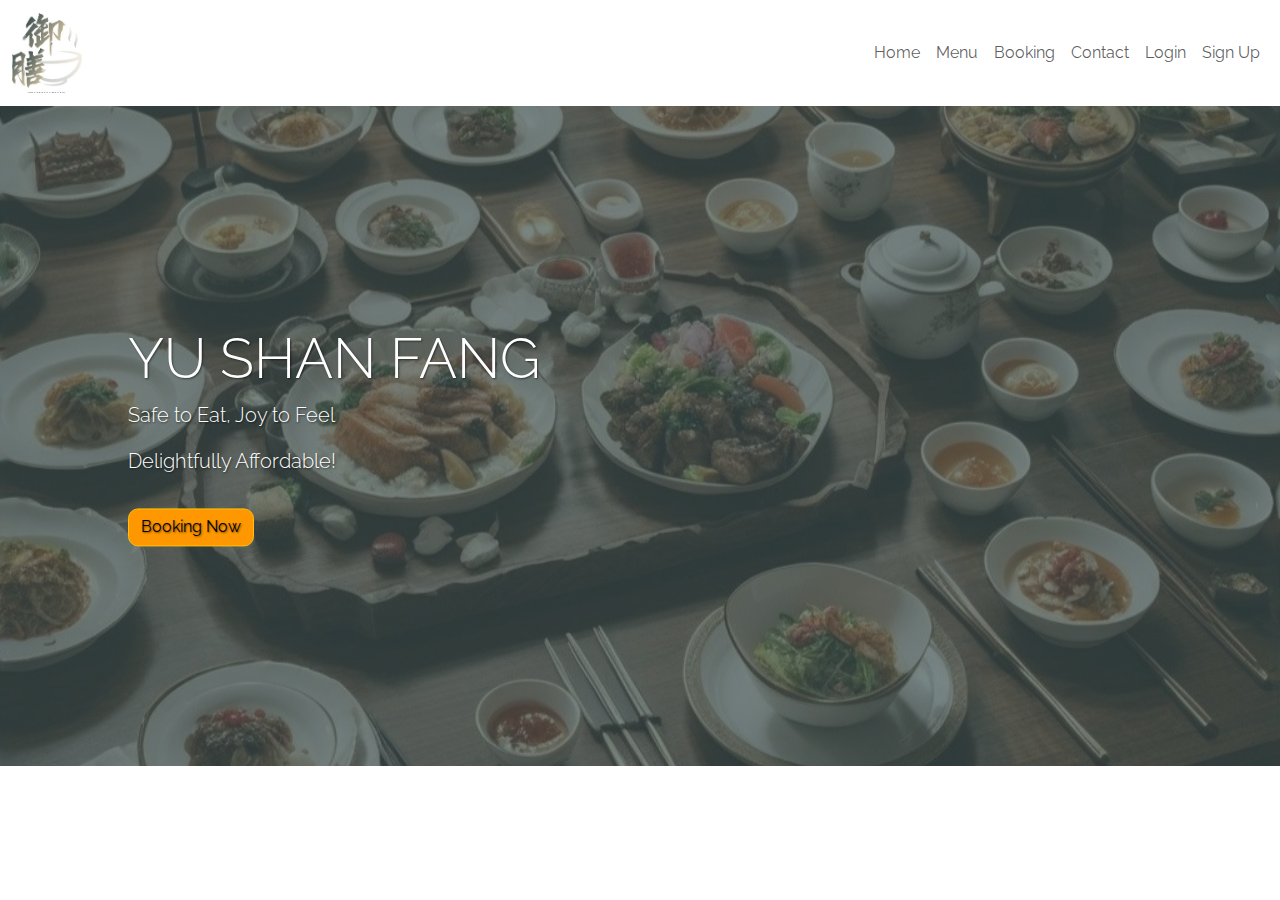
<file: index.html>
<!DOCTYPE html>
<html lang="en">

<head>
    <meta name="viewport" content="width=device-width, initial-scale=1">
    <title>YuShanFang</title>
    <link href="https://cdn.jsdelivr.net/npm/bootstrap@5.3.3/dist/css/bootstrap.min.css" rel="stylesheet">
    <script src="https://cdn.jsdelivr.net/npm/bootstrap@5.3.3/dist/js/bootstrap.bundle.min.js"></script>
    <link href="https://fonts.googleapis.com/css?family=Raleway&display=swap" rel="stylesheet">
    <link href="https://fonts.googleapis.com/css?family=Merriweather&display=swap" rel="stylesheet">
    <style>
        body {
            font-family: "Raleway", sans-serif;
        }

        .logo {
            background-image: url("image/logo.jpeg");
            width: 70px;
            height: 80px;
            background-repeat: no-repeat;
            background-size: cover;
        }
        .b{
            width: 100%;
            height: 660px;
            background-color: rgba(62,81,81,1);
            opacity: 70%;
            position: absolute;
            overflow: hidden;
            background-size: cover;
        }
        .hero {
            background: url("image/bg.jpeg") no-repeat center center;
            background-size: cover;
            height: 660px;
            position: relative;
            color: white;
            text-shadow: 1px 1px 2px rgba(0, 0, 0, 0.5);


        }

        .hero-content {
            position: absolute;
            top: 50%;
            left: 10%;
            transform: translateY(-50%);
        }

        .hero .btn {
            background-color: rgba(255, 152, 0, 1);
            color: black;
            border-radius: 10px;
        }

        header.navbar {
            background-color: transparent;
        }

    </style>
</head>

<body>
    <header class="navbar navbar-expand-lg navbar-light">
        <div class="container-fluid">
            <a href="#" class="navbar-brand">
                <div class="logo"></div>
            </a>
            <button class="navbar-toggler" type="button" data-bs-toggle="collapse" data-bs-target="#navbarNav">
                <span class="navbar-toggler-icon"></span>
            </button>
            <div class="collapse navbar-collapse" id="navbarNav">
                <ul class="navbar-nav ms-auto">
                    <li class="nav-item">
                        <a href="#" class="nav-link">Home</a>
                    </li>
                    <li class="nav-item">
                        <a href="#" class="nav-link">Menu</a>
                    </li>
                    <li class="nav-item">
                        <a href="#" class="nav-link">Booking</a>
                    </li>
                    <li class="nav-item">
                        <a href="#" class="nav-link">Contact</a>
                    </li>
                    <li class="nav-item">
                        <a href="login.html" class="btn btn-warning nav-link">Login</a>
                    </li>
                    <li class="nav-item">
                        <a href="signup.html" class="btn btn-outline-warning nav-link">Sign Up</a>
                    </li>
                </ul>
            </div>
        </div>
    </header>
    <section class="hero">
        <div class="b"></div>
        <div class="hero-content">
            <h1 class="display-4">YU SHAN FANG</h1>
            <p class="lead">Safe to Eat, Joy to Feel</p>
            <p class="lead">Delightfully Affordable!</p>
            <a href="Booking.html" class="btn btn-warning mt-3">Booking Now</a>
        </div>
    </section>
</body>

</html>
</file>
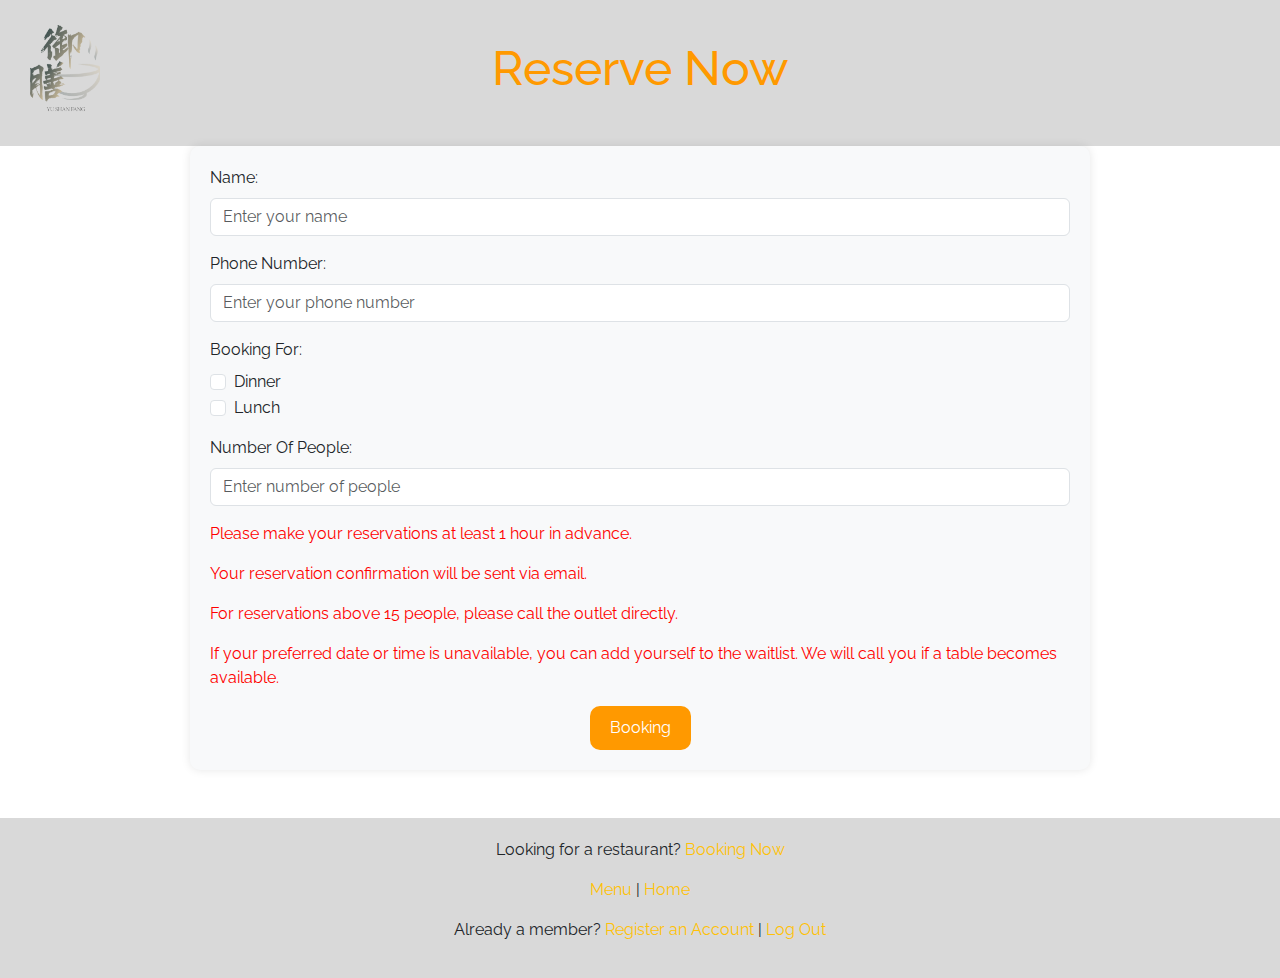
<file: Booking.html>
<!DOCTYPE html>
<html lang="en">

<head>
  <meta charset="UTF-8">
  <meta name="viewport" content="width=device-width, initial-scale=1.0">
  <title>YuShanFang</title>
  <link href="https://cdn.jsdelivr.net/npm/bootstrap@5.3.3/dist/css/bootstrap.min.css" rel="stylesheet">
  <script src="https://cdn.jsdelivr.net/npm/bootstrap@5.3.3/dist/js/bootstrap.bundle.min.js"></script>
  <link href="https://fonts.googleapis.com/css?family=Raleway&display=swap" rel="stylesheet" />
  <style>
    body {
      font-family: 'Raleway', sans-serif;
    }

    .logo {
      background-image: url("image/%E5%BE%A1%E8%86%B3%E6%88%BF%20logo.png");
      width: 70px;
      height: 88px;
      background-repeat: no-repeat;
      background-size: cover;
      position: absolute;
      top: 25px;
      left: 30px;
    }

    .header {
      background-color: #d9d9d9;
      text-align: center;
      padding: 40px 0;
    }

    .header h1 {
      font-size: 48px;
      color: #ff9900;
    }

    .form-section {
      padding: 20px;
      background-color: #f8f9fa;
      border-radius: 10px;
      box-shadow: 0 0 10px rgba(0, 0, 0, 0.1);
      max-width: 900px;
      margin: auto;
    }

    .btn-custom {
      background-color: #ff9900;
      color: #fff;
      border: none;
      padding: 10px 20px;
      border-radius: 10px;
    }

    .btn-custom:hover {
      background-color: #e68a00;
    }

    .footer {
      background-color: #d9d9d9;
      padding: 20px;
      text-align: center;
    }

    .note {
      color: red;
    }
  </style>
</head>

<body>
  <div class="logo"></div>

  <header class="header">
    <h1>Reserve Now</h1>
  </header>

  <div class="form-section">
    <form>
      <div class="mb-3">
        <label for="name" class="form-label">Name:</label>
        <input type="text" class="form-control" id="name" placeholder="Enter your name">
      </div>

      <div class="mb-3">
        <label for="phone" class="form-label">Phone Number:</label>
        <input type="text" class="form-control" id="phone" placeholder="Enter your phone number">
      </div>

      <div class="mb-3">
        <label for="booking-type" class="form-label">Booking For:</label>
        <div class="form-check">
          <input class="form-check-input" type="checkbox" id="dinner">
          <label class="form-check-label" for="dinner">Dinner</label>
        </div>
        <div class="form-check">
          <input class="form-check-input" type="checkbox" id="lunch">
          <label class="form-check-label" for="lunch">Lunch</label>
        </div>
      </div>

      <div class="mb-3">
        <label for="number-of-people" class="form-label">Number Of People:</label>
        <input type="number" class="form-control" id="number-of-people" placeholder="Enter number of people">
      </div>

      <div class="note mb-3">
        <p>Please make your reservations at least 1 hour in advance.</p>
        <p>Your reservation confirmation will be sent via email.</p>
        <p>For reservations above 15 people, please call the outlet directly.</p>
        <p>If your preferred date or time is unavailable, you can add yourself to the waitlist. We will call you if a table becomes available.</p>
      </div>

      <div class="text-center">
        <button type="submit" class="btn btn-custom"  onclick="alert('Booking Complete!')">Booking</button>
      </div>
    </form>
  </div>

  <footer class="footer mt-5">
    <p>Looking for a restaurant? <a href="Booking.html" class="text-decoration-none text-warning">Booking Now</a></p>
    <p><a href="main.html#section1" class="text-decoration-none text-warning">Menu</a> | <a href="main.html" class="text-decoration-none text-warning">Home</a></p>
    <p>Already a member? <a href="signup.html" class="text-decoration-none text-warning">Register an Account</a> | <a href="index.html" class="text-decoration-none text-warning">Log Out</a></p>
  </footer>
</body>

</html>
</file>
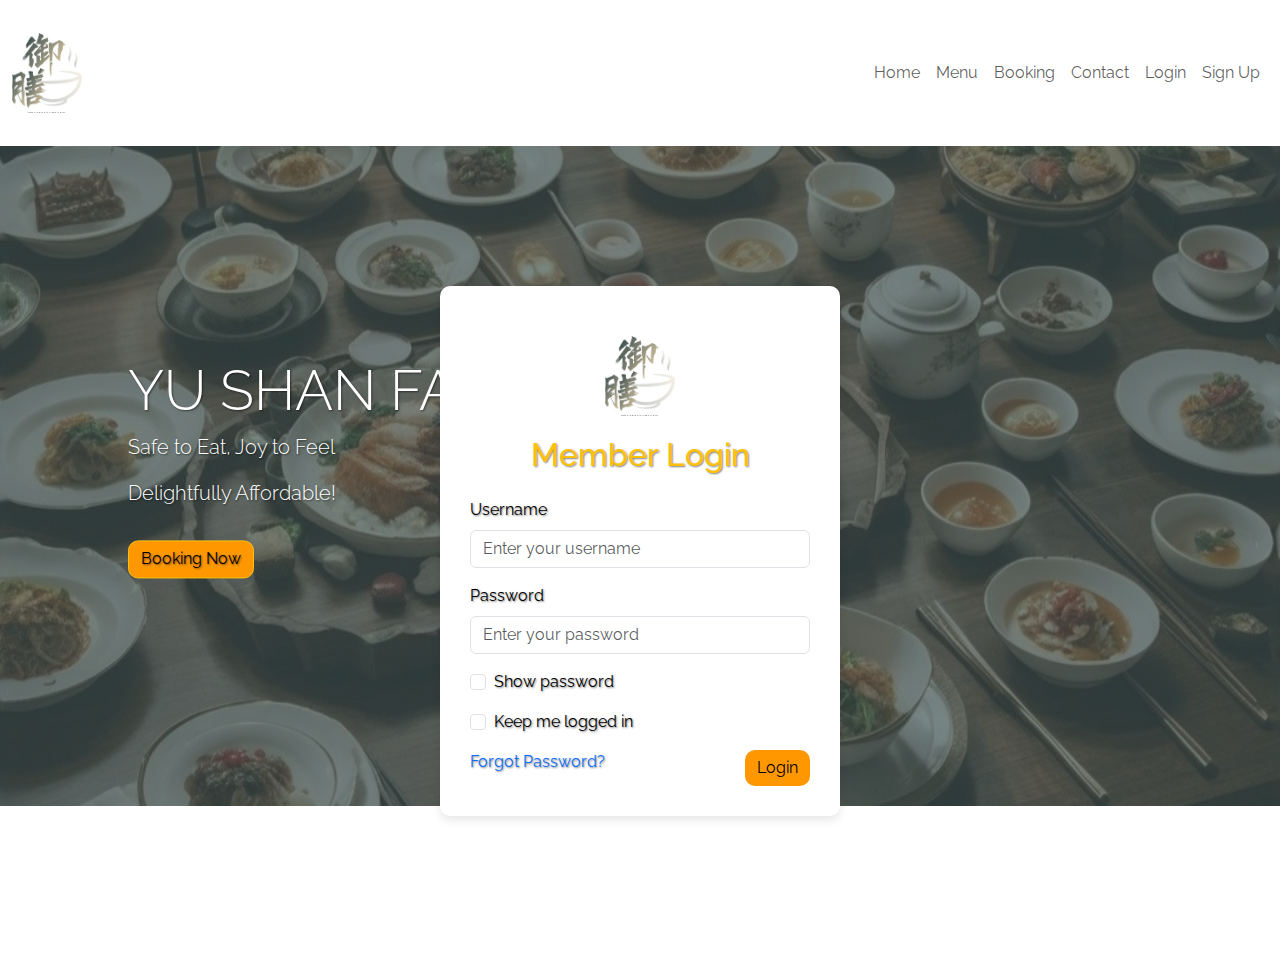
<file: login.html>
<!DOCTYPE html>
<html lang="en">

<head>
    <meta name="viewport" content="width=device-width, initial-scale=1">
    <title>YuShanFang - Login</title>
    <link href="https://cdn.jsdelivr.net/npm/bootstrap@5.3.3/dist/css/bootstrap.min.css" rel="stylesheet">
    <link rel="stylesheet" href="https://cdn.jsdelivr.net/npm/bootstrap@5.3.0-alpha1/dist/css/bootstrap.min.css">
    <script src="https://cdn.jsdelivr.net/npm/bootstrap@5.3.3/dist/js/bootstrap.bundle.min.js"></script>
    <link href="https://fonts.googleapis.com/css?family=Raleway&display=swap" rel="stylesheet">
    <style>
        body {
            font-family: "Raleway", sans-serif;
        }
        .logo {
            background-image: url("image/logo.jpeg");
            width: 70px;
            height: 80px;
            background-repeat: no-repeat;
            background-size: cover;
        }
        .b{
            width: 100%;
            height: 660px;
            background-color: rgba(62,81,81,1);
            opacity: 70%;
            position: absolute;
            overflow: hidden;
            background-size: cover;
        }
        .hero {
            background: url("image/bg.jpeg") no-repeat center center;
            background-size: cover;
            height: 660px;
            position: relative;
            color: white;
            text-shadow: 1px 1px 2px rgba(0, 0, 0, 0.5);
        }

        .hero-content {
            position: absolute;
            top: 50%;
            left: 10%;
            transform: translateY(-50%);
        }

        .hero .btn {
            background-color: rgba(255, 152, 0, 1);
            color: black;
            border-radius: 10px;
        }

        header.navbar {
            background-color: transparent;
        }
        
        .login-section {
            min-height: 90vh;
            display: flex;
            justify-content: center;
            align-items: center;
            background-size: cover;
        }

        .form-box {
            background-color: rgb(255, 255, 255);
            padding: 30px;
            border-radius: 10px;
            box-shadow: 0 4px 10px rgba(0, 0, 0, 0.1);
            max-width: 400px;
            width: 100%;
            position: absolute;
            color: black;
        }

        .btn-custom {
            background-color: #ff9900;
            color: #fff;
            border: none;
        }

        .btn-custom:hover {
            background-color: #e68a00;
        }

        .logo {
            background-image: url("image/logo.jpeg");
            width: 70px;
            height: 80px;
            background-repeat: no-repeat;
            background-size: cover;
            margin: 20px auto;
        }
    </style>
</head>

<body>
    <header class="navbar navbar-expand-lg navbar-light">
        <div class="container-fluid">
            <a href="#" class="navbar-brand">
                <div class="logo"></div>
            </a>
            <button class="navbar-toggler" type="button" data-bs-toggle="collapse" data-bs-target="#navbarNav">
                <span class="navbar-toggler-icon"></span>
            </button>
            <div class="collapse navbar-collapse" id="navbarNav">
                <ul class="navbar-nav ms-auto">
                    <li class="nav-item">
                        <a href="#" class="nav-link">Home</a>
                    </li>
                    <li class="nav-item">
                        <a href="#" class="nav-link">Menu</a>
                    </li>
                    <li class="nav-item">
                        <a href="#" class="nav-link">Booking</a>
                    </li>
                    <li class="nav-item">
                        <a href="" class="nav-link">Contact</a>
                    </li>
                    <li class="nav-item">
                        <a href="login.html" class="btn btn-warning nav-link">Login</a>
                    </li>
                    <li class="nav-item">
                        <a href="signup.html" class="btn btn-outline-warning nav-link">Sign Up</a>
                    </li>
                </ul>
            </div>
        </div>
    </header>
    <section class="hero">
        <div class="b"></div>
        <div class="hero-content">
            <h1 class="display-4">YU SHAN FANG</h1>
            <p class="lead">Safe to Eat, Joy to Feel</p>
            <p class="lead">Delightfully Affordable!</p>
            <p class="btn btn-warning mt-3">Booking Now</p>
        </div>
        <div class="login-section">
            <div class="form-box">
                <div class="text-center mb-4">
                    <div class="logo"></div>
                    <h2 class="text-warning">Member Login</h2>
                </div>
                <form id="login-form">
                    <div class="mb-3">
                        <label for="username" class="form-label">Username</label>
                        <input type="text" id="username" class="form-control" placeholder="Enter your username" required>
                    </div>
                    <div class="mb-3">
                        <label for="password" class="form-label">Password</label>
                        <input type="password" id="password" class="form-control" placeholder="Enter your password" required>
                    </div>
                    <div class="mb-3 form-check">
                        <input type="checkbox" class="form-check-input" id="show-password">
                        <label class="form-check-label" for="show-password">Show password</label>
                    </div>
                    <div class="mb-3 form-check">
                        <input type="checkbox" class="form-check-input" id="keep-login">
                        <label class="form-check-label" for="keep-login">Keep me logged in</label>
                    </div>
                    <div class="d-flex justify-content-between">
                        <a href="index.html" class="text-decoration-none">Forgot Password?</a>
                       <button type="submit"  class="btn btn-custom">Login</button>
                    </div>
                </form>
            </div>
        </div>
    </section>
    <script>
        document.getElementById('show-password').addEventListener('change', function () {
            const passwordField = document.getElementById('password');
            passwordField.type = this.checked ? 'text' : 'password';
        });

        document.getElementById('login-form').addEventListener('submit', function (event) {
            event.preventDefault();
            const username = document.getElementById('username').value.trim();
            const password = document.getElementById('password').value.trim();

            if (username && password) {
                window.location.href = "main.html";
            } else {
                alert("Please enter both username and password!");
            }
        });
    </script>
</body>

</html>
</file>
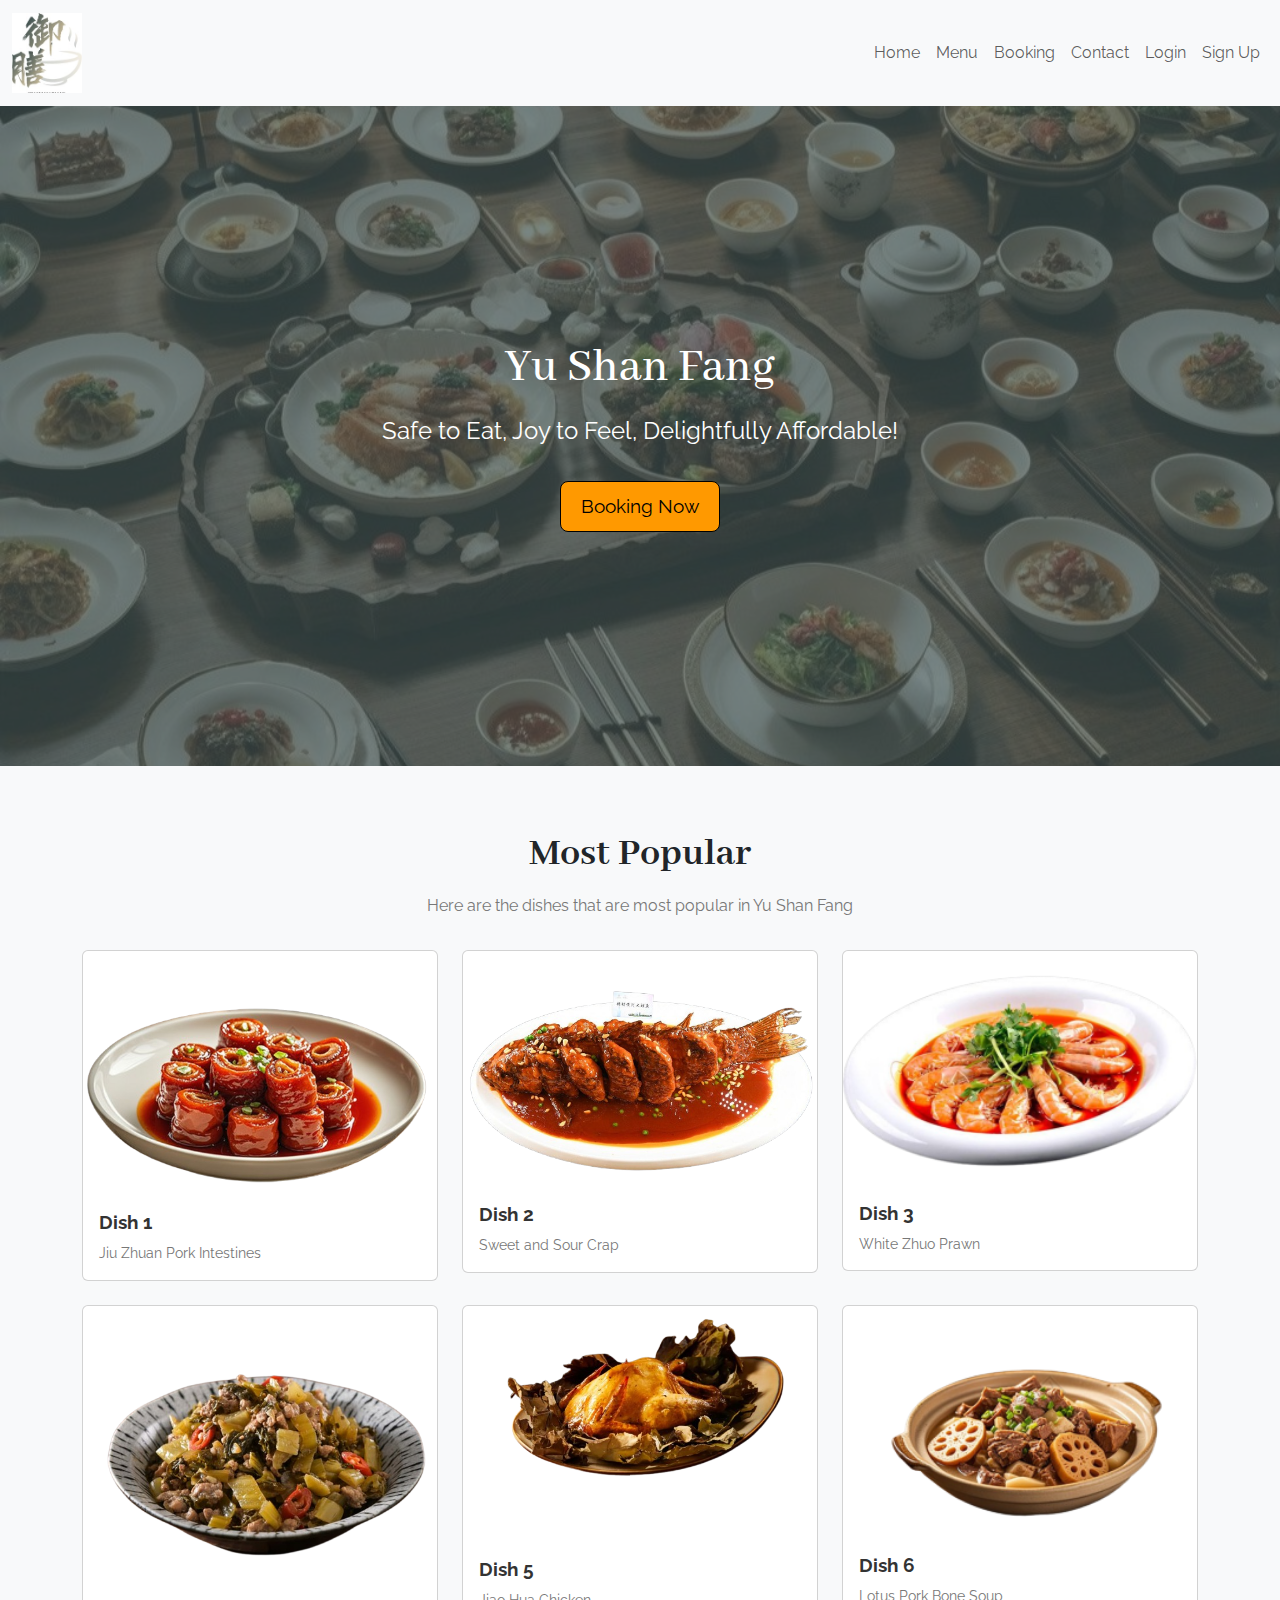
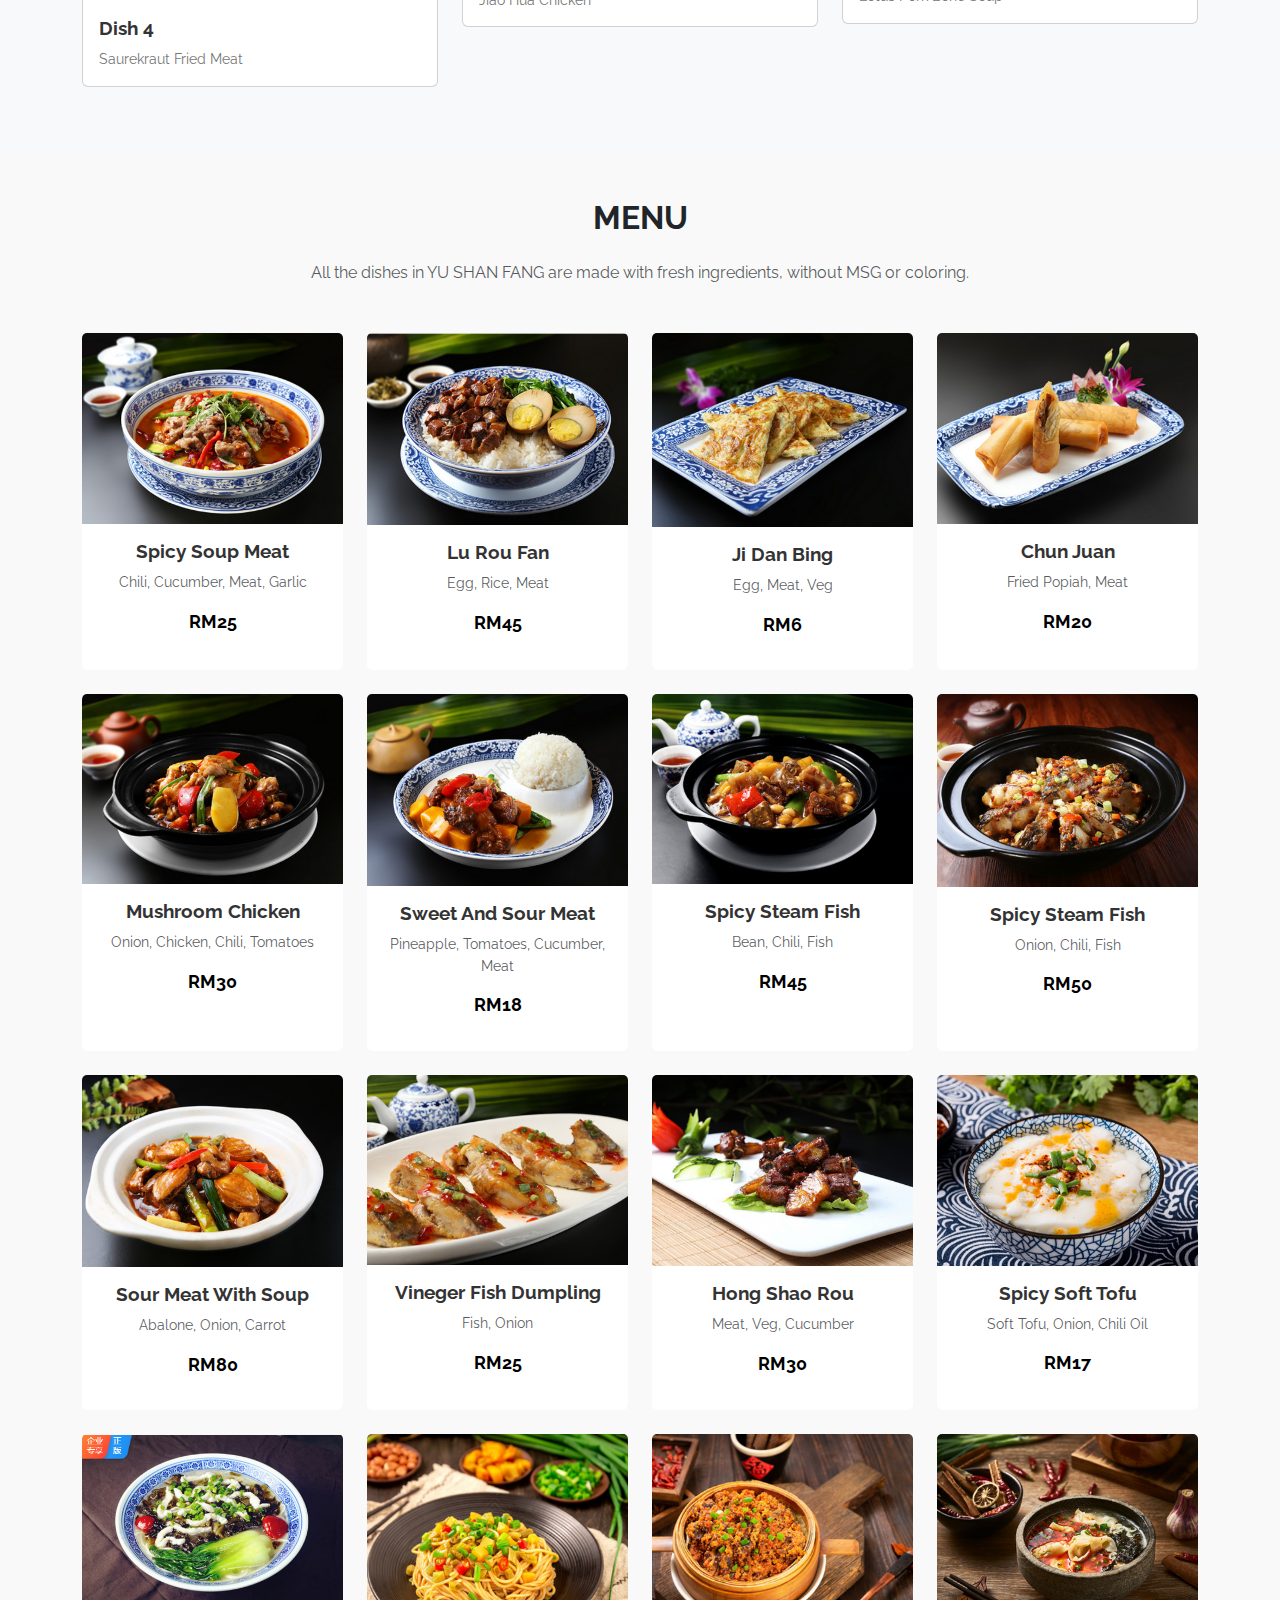
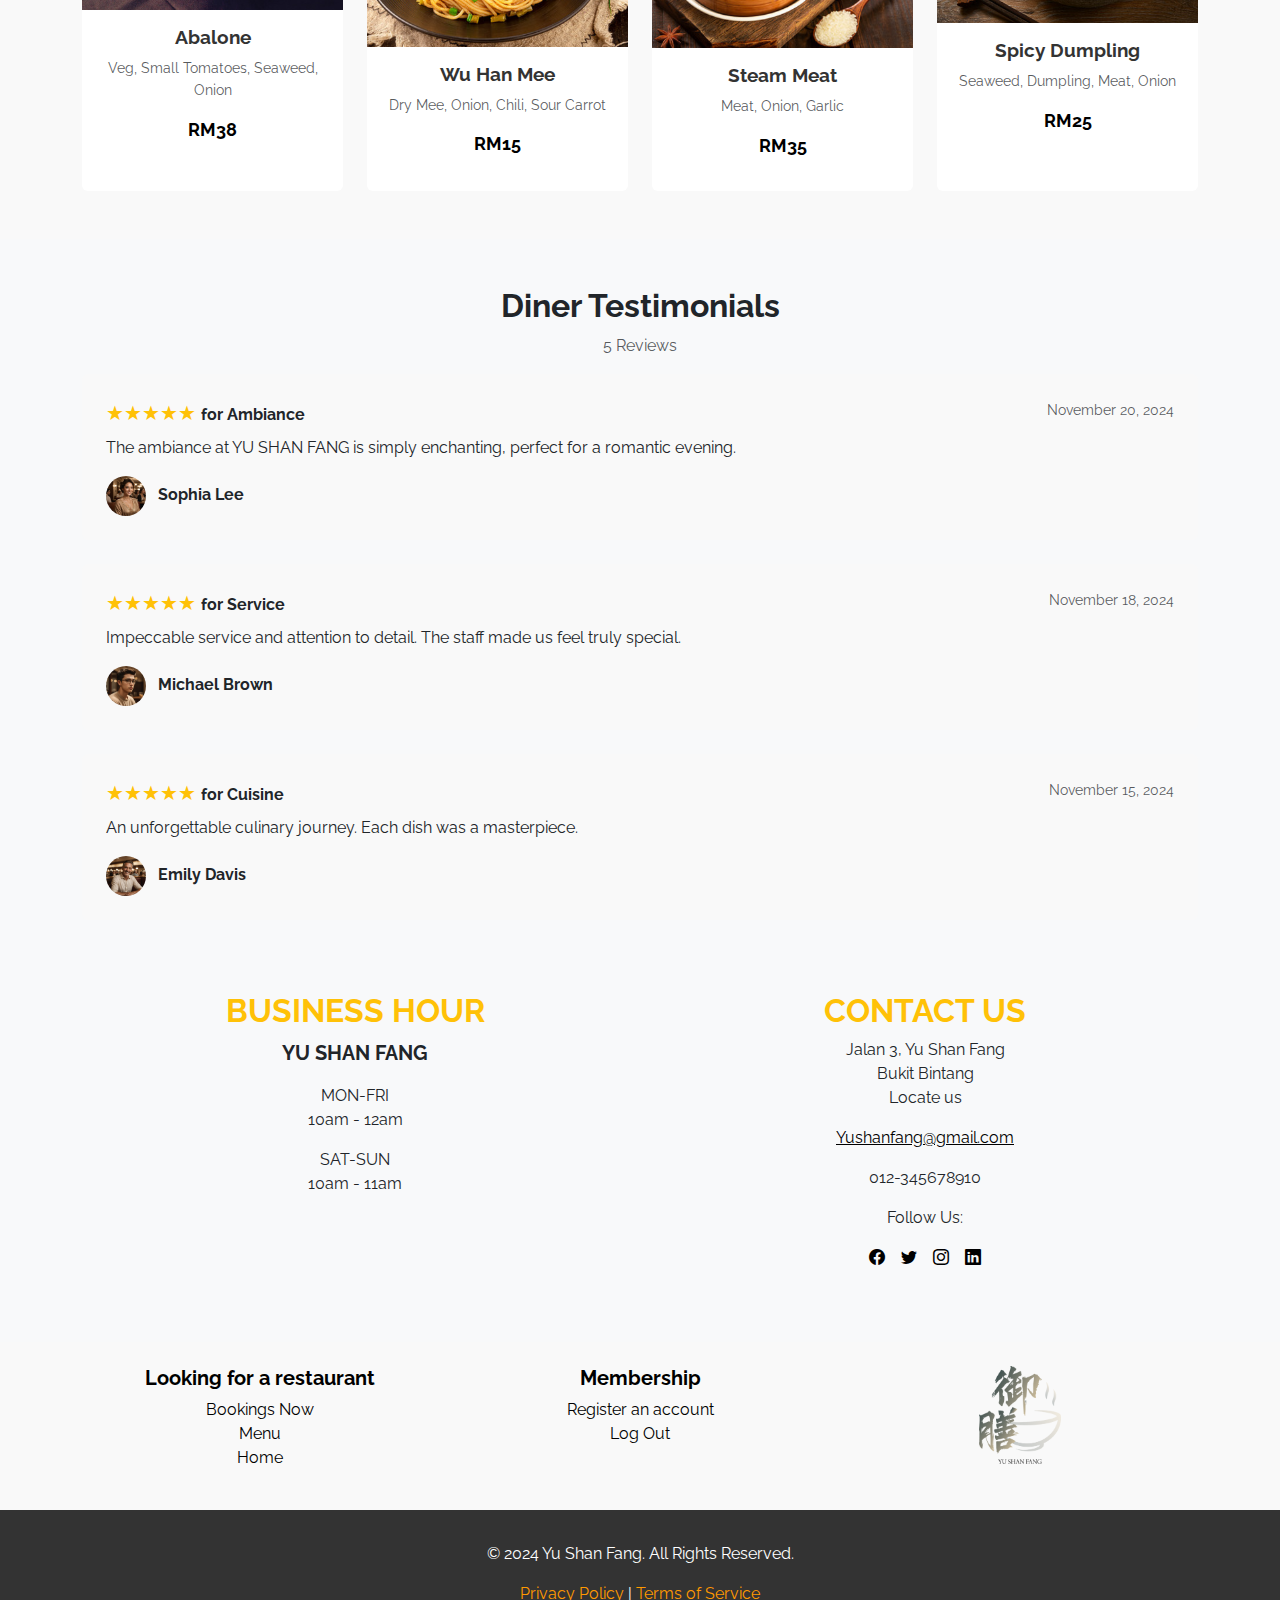
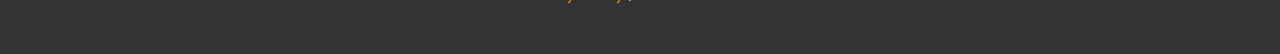
<file: main.html>
<!DOCTYPE html>
<html lang="en">

<head>
    <meta charset="UTF-8">
    <meta name="viewport" content="width=device-width, initial-scale=1.0">
    <title>Yu Shan Fang</title>

    <!-- Bootstrap CSS -->
    <link href="https://cdn.jsdelivr.net/npm/bootstrap@5.3.3/dist/css/bootstrap.min.css" rel="stylesheet">
    <link href="https://cdn.jsdelivr.net/npm/bootstrap-icons/font/bootstrap-icons.css" rel="stylesheet">

    <!-- Google Fonts -->
    <link href="https://fonts.googleapis.com/css?family=Raleway&display=swap" rel="stylesheet">
    <link href="https://fonts.googleapis.com/css?family=Merriweather&display=swap" rel="stylesheet">
    <link href="https://fonts.googleapis.com/css?family=Abhaya+Libre:400,500,700&display=swap" rel="stylesheet">
    <link href="style.css" rel="stylesheet">
    <style>
        body {
            font-family: "Raleway", sans-serif;
            margin: 0;
            padding: 0;
        }
        .logo {
            background-image: url("image/logo.jpeg");
            width: 70px;
            height: 80px;
            background-repeat: no-repeat;
            background-size: cover;
        }
            .b{
            width: 100%;
            height: 660px;
            background-color: rgba(62,81,81,1);
            opacity: 70%;
            position: absolute;
            overflow: hidden;
            background-size: cover;
        }
        .b1{
            position: absolute;
            overflow: hidden;
        }

        .hero {
            background: url('image/bg.jpeg') no-repeat center center;
            background-size: cover;
            height: 660px;
            display: flex;
            justify-content: center;
            align-items: center;
            text-align: center;
            color: white;
            position: relative;
        }

        .hero h1 {
            font-size: 3rem;
            font-family: "Abhaya Libre", serif;
            margin-bottom: 1rem;
            color: #ffffff;
        
        }

        .hero p {
            font-size: 1.5rem;
            margin-bottom: 2rem;
        }

        .hero .btn {
            background-color: #FF9900;
            color: black;
            font-size: 1.2rem;
            padding: 10px 20px;
            border-radius: 8px;
            border-color: #000;
        }

        .testimonials {
            background-color: #f9f9f9;
            padding: 4rem 0;
        }

        .testimonial-card {
            background: white;
            border-radius: 8px;
            padding: 20px;
            box-shadow: 0px 4px 6px rgba(0, 0, 0, 0.1);
        }

        .testimonial-card p {
            font-size: 1rem;
            color: #555;
        }

        .menu-section {
            padding: 4rem 0;
        }

        .menu-title {
            font-size: 2.5rem;
            font-family: "Abhaya Libre", serif;
            text-align: center;
            margin-bottom: 1rem;
        }

        .menu-description {
            font-size: 1rem;
            color: #777;
            text-align: center;
            margin-bottom: 2rem;
        }

        footer {
            background-color: #333;
            color: white;
            padding: 2rem 0;
            text-align: center;
        }

        footer a {
            color: #FF9900;
            text-decoration: none;
        }

        footer a:hover {
            text-decoration: underline;
        }
    </style>
</head>

<body>
    <header class="navbar navbar-expand-lg navbar-light">
        <div class="container-fluid">
            <a href="#" class="navbar-brand">
                <div class="logo"></div>
            </a>
            <button class="navbar-toggler" type="button" data-bs-toggle="collapse" data-bs-target="#navbarNav">
                <span class="navbar-toggler-icon"></span>
            </button>
            <div class="collapse navbar-collapse" id="navbarNav">
                <ul class="navbar-nav ms-auto">
                    <li class="nav-item">
                        <a href="main.html" class="nav-link">Home</a>
                    </li>
                    <li class="nav-item">
                        <a href="main.html#section1" class="nav-link">Menu</a>
                    </li>
                    <li class="nav-item">
                        <a href="Booking.html" class="nav-link">Booking</a>
                    </li>
                    <li class="nav-item">
                        <a href="main.html#section2" class="nav-link">Contact</a>
                    </li>
                    <li class="nav-item">
                        <a href="login.html" class="btn btn-warning nav-link">Login</a>
                    </li>
                    <li class="nav-item">
                        <a href="signup.html" class="btn btn-outline-warning nav-link">Sign Up</a>
                    </li>
                </ul>
            </div>
        </div>
    </header>
    <!-- Hero Section -->
    <div class="hero">
        <div class="b"></div>
        <div class="b1">
            <h1>Yu Shan Fang</h1>
            <p>Safe to Eat, Joy to Feel, Delightfully Affordable!</p>
            <a href="Booking.html" class="btn">Booking Now</a>
        </div>
    </div>

    <!-- Most Popular Section -->
    <section id="menu" class="menu-section">
        <div class="container">
            <h2 class="menu-title">Most Popular</h2>
            <p class="menu-description">Here are the dishes that are most popular in Yu Shan Fang</p>
            <div class="row row-cols-1 row-cols-md-3 g-4">
                <div class="col">
                    <div class="card">
                        <img src="image/P_1.png" class="card-img-top" alt="Dish 1">
                        <div class="card-body">
                            <h5 class="card-title">Dish 1</h5>
                            <p class="card-text">Jiu Zhuan Pork Intestines</p>
                        </div>
                    </div>
                </div>
                <div class="col">
                    <div class="card">
                        <img src="image/P_2.png" class="card-img-top" alt="Dish 2">
                        <div class="card-body">
                            <h5 class="card-title">Dish 2</h5>
                            <p class="card-text">Sweet and Sour Crap</p>
                        </div>
                    </div>
                </div>
                <div class="col">
                    <div class="card">
                        <img src="image/P_3.png" class="card-img-top" alt="Dish 3">
                        <div class="card-body">
                            <h5 class="card-title">Dish 3</h5>
                            <p class="card-text">White Zhuo Prawn</p>
                        </div>
                    </div>
                </div>
                <div class="col">
                    <div class="card">
                        <img src="image/P_4.png" class="card-img-top" alt="Dish 4">
                        <div class="card-body">
                            <h5 class="card-title">Dish 4</h5>
                            <p class="card-text">Saurekraut Fried Meat</p>
                        </div>
                    </div>
                </div>
                <div class="col">
                    <div class="card">
                        <img src="image/P_5.png" class="card-img-top" alt="Dish 5">
                        <div class="card-body">
                            <h5 class="card-title">Dish 5</h5>
                            <p class="card-text">Jiao Hua Chicken</p>
                        </div>
                    </div>
                </div>
                <div class="col">
                    <div class="card">
                        <img src="image/P_6.png" class="card-img-top" alt="Dish 6">
                        <div class="card-body">
                            <h5 class="card-title">Dish 6</h5>
                            <p class="card-text">Lotus Pork Bone Soup</p>
                        </div>
                    </div>
                </div>
            </div>
        </div>
    </section>

    <section id="menu" class="py-5 bg-light">
        <div class="container">
            <!-- Section Title -->
            <h2 class="text-center fw-bold mb-4" id="section1">MENU</h2>
            <p class="text-center text-muted mb-5">
                All the dishes in YU SHAN FANG are made with fresh ingredients, without MSG or coloring.
            </p>
            
            <!-- Dishes Grid -->
            <div class="row row-cols-1 row-cols-sm-2 row-cols-md-4 g-4">
                <!-- Dish 1 -->
                <div class="col">
                    <div class="card h-100 border-0">
                        <img src="image/v13_37.png" class="card-img-top" alt="Spicy Soup Meat">
                        <div class="card-body text-center">
                            <h5 class="card-title">Spicy Soup Meat</h5>
                            <p class="card-text text-muted">Chili, Cucumber, Meat, Garlic</p>
                            <p class="fw-bold">RM25</p>
                        </div>
                    </div>
                </div>

                <!-- Dish 2 -->
                <div class="col">
                    <div class="card h-100 border-0">
                        <img src="image/v13_38.png" class="card-img-top" alt="Lu Rou Fan">
                        <div class="card-body text-center">
                            <h5 class="card-title">Lu Rou Fan</h5>
                            <p class="card-text text-muted">Egg, Rice, Meat</p>
                            <p class="fw-bold">RM45</p>
                        </div>
                    </div>
                </div>

                <!-- Dish 3 -->
                <div class="col">
                    <div class="card h-100 border-0">
                        <img src="image/v13_39.png" class="card-img-top" alt="Ji Dan Bing">
                        <div class="card-body text-center">
                            <h5 class="card-title">Ji Dan Bing</h5>
                            <p class="card-text text-muted">Egg, Meat, Veg</p>
                            <p class="fw-bold">RM6</p>
                        </div>
                    </div>
                </div>

                <!-- Dish 4 -->
                <div class="col">
                    <div class="card h-100 border-0">
                        <img src="image/v13_41.png" class="card-img-top" alt="Chun Juan">
                        <div class="card-body text-center">
                            <h5 class="card-title">Chun Juan</h5>
                            <p class="card-text text-muted">Fried Popiah, Meat</p>
                            <p class="fw-bold">RM20</p>
                        </div>
                    </div>
                </div>

                <!-- Add more dishes --> <div class="col">
                    <div class="card h-100 border-0">
                        <img src="image/v13_42.png" class="card-img-top" alt="Mushroom Chicken">
                        <div class="card-body text-center">
                            <h5 class="card-title fw-bold">Mushroom Chicken</h5>
                            <p class="card-text text-muted">Onion, Chicken, Chili, Tomatoes</p>
                            <p class="fw-bold">RM30</p>
                        </div>
                    </div>
                </div>

                <!-- 第二列 -->
                <div class="col">
                    <div class="card h-100 border-0">
                        <img src="image/v13_43.png" class="card-img-top" alt="Sweet And Sour Meat">
                        <div class="card-body text-center">
                            <h5 class="card-title fw-bold">Sweet And Sour Meat</h5>
                            <p class="card-text text-muted">Pineapple, Tomatoes, Cucumber, Meat</p>
                            <p class="fw-bold">RM18</p>
                        </div>
                    </div>
                </div>

                <!-- 第三列 -->
                <div class="col">
                    <div class="card h-100 border-0">
                        <img src="image/v13_44.png" class="card-img-top" alt="Spicy Steam Fish">
                        <div class="card-body text-center">
                            <h5 class="card-title fw-bold">Spicy Steam Fish</h5>
                            <p class="card-text text-muted">Bean, Chili, Fish</p>
                            <p class="fw-bold">RM45</p>
                        </div>
                    </div>
                </div>

                <!-- 第四列 -->
                <div class="col">
                    <div class="card h-100 border-0">
                        <img src="image/v13_45.png" class="card-img-top" alt="Spicy Steam Fish">
                        <div class="card-body text-center">
                            <h5 class="card-title fw-bold">Spicy Steam Fish</h5>
                            <p class="card-text text-muted">Onion, Chili, Fish</p>
                            <p class="fw-bold">RM50</p>
                        </div>
                    </div>
                </div>
                <!-- Repeat the structure above for all menu items -->
                <div class="col">
                    <div class="card h-100 border-0">
                        <img src="image/v13_46.png" class="card-img-top" alt="Sour Meat With Soup">
                        <div class="card-body text-center">
                            <h5 class="card-title fw-bold">Sour Meat With Soup</h5>
                            <p class="card-text text-muted">Abalone, Onion, Carrot</p>
                            <p class="fw-bold">RM80</p>
                        </div>
                    </div>
                </div>

                <!-- 第二列 -->
                <div class="col">
                    <div class="card h-100 border-0">
                        <img src="image/v13_48.png" class="card-img-top" alt="Vineger Fish Dumpling">
                        <div class="card-body text-center">
                            <h5 class="card-title fw-bold">Vineger Fish Dumpling</h5>
                            <p class="card-text text-muted">Fish, Onion</p>
                            <p class="fw-bold">RM25</p>
                        </div>
                    </div>
                </div>

                <!-- 第三列 -->
                <div class="col">
                    <div class="card h-100 border-0">
                        <img src="image/v13_50.png" class="card-img-top" alt="Hong Shao Rou">
                        <div class="card-body text-center">
                            <h5 class="card-title fw-bold">Hong Shao Rou</h5>
                            <p class="card-text text-muted">Meat, Veg, Cucumber</p>
                            <p class="fw-bold">RM30</p>
                        </div>
                    </div>
                </div>

                <!-- 第四列 -->
                <div class="col">
                    <div class="card h-100 border-0">
                        <img src="image/v13_52.png" class="card-img-top" alt="Spicy Soft Tofu">
                        <div class="card-body text-center">
                            <h5 class="card-title fw-bold">Spicy Soft Tofu</h5>
                            <p class="card-text text-muted">Soft Tofu, Onion, Chili Oil</p>
                            <p class="fw-bold">RM17</p>
                        </div>
                    </div>
                </div>

                <!-- 继续添加其他菜品 -->
                <div class="col">
                    <div class="card h-100 border-0">
                        <img src="image/v13_47.png" class="card-img-top" alt="Abalone">
                        <div class="card-body text-center">
                            <h5 class="card-title fw-bold">Abalone</h5>
                            <p class="card-text text-muted">Veg, Small Tomatoes, Seaweed, Onion</p>
                            <p class="fw-bold">RM38</p>
                        </div>
                    </div>
                </div>

                <div class="col">
                    <div class="card h-100 border-0">
                        <img src="image/v13_49.png" class="card-img-top" alt="Wu Han Mee">
                        <div class="card-body text-center">
                            <h5 class="card-title fw-bold">Wu Han Mee</h5>
                            <p class="card-text text-muted">Dry Mee, Onion, Chili, Sour Carrot</p>
                            <p class="fw-bold">RM15</p>
                        </div>
                    </div>
                </div>

                <div class="col">
                    <div class="card h-100 border-0">
                        <img src="image/v13_51.png" class="card-img-top" alt="Steam Meat">
                        <div class="card-body text-center">
                            <h5 class="card-title fw-bold">Steam Meat</h5>
                            <p class="card-text text-muted">Meat, Onion, Garlic</p>
                            <p class="fw-bold">RM35</p>
                        </div>
                    </div>
                </div>

                <div class="col">
                    <div class="card h-100 border-0">
                        <img src="image/v13_53.png" class="card-img-top" alt="Spicy Dumpling">
                        <div class="card-body text-center">
                            <h5 class="card-title fw-bold">Spicy Dumpling</h5>
                            <p class="card-text text-muted">Seaweed, Dumpling, Meat, Onion</p>
                            <p class="fw-bold">RM25</p>
                        </div>
                    </div>
                </div>
                 
            </div>
        </div>
    </section>

    <div class="container my-5">
        <h2 class="text-center">Diner Testimonials</h2>
        <p class="text-center text-muted">5 Reviews</p>
        <div class="row">
            <!-- Review 1 -->
            <div class="col-12 mb-4">
                <div class="p-4 bg-light rounded">
                    <div class="d-flex justify-content-between align-items-start">
                        <div>
                            <p class="mb-2">
                                <span class="text-warning">
                                    ★★★★★
                                </span>
                                <span class="fw-bold">for Ambiance</span>
                            </p>
                            <p>The ambiance at YU SHAN FANG is simply enchanting, perfect for a romantic evening.</p>
                            <p class="mb-0">
                                <img src="image/v144_169.png" alt="Sophia Lee" class="rounded-circle me-2">
                                <span class="fw-bold">Sophia Lee</span>
                            </p>
                        </div>
                        <div class="text-end text-muted">
                            <small>November 20, 2024</small>
                        </div>
                    </div>
                </div>
            </div>
            <!-- Review 2 -->
            <div class="col-12 mb-4">
                <div class="p-4 bg-light rounded">
                    <div class="d-flex justify-content-between align-items-start">
                        <div>
                            <p class="mb-2">
                                <span class="text-warning">
                                    ★★★★★
                                </span>
                                <span class="fw-bold">for Service</span>
                            </p>
                            <p>Impeccable service and attention to detail. The staff made us feel truly special.</p>
                            <p class="mb-0">
                                <img src="image/v144_186.png" alt="Michael Brown" class="rounded-circle me-2">
                                <span class="fw-bold">Michael Brown</span>
                            </p>
                        </div>
                        <div class="text-end text-muted">
                            <small>November 18, 2024</small>
                        </div>
                    </div>
                </div>
            </div>
            <!-- Review 3 -->
            <div class="col-12 mb-4">
                <div class="p-4 bg-light rounded">
                    <div class="d-flex justify-content-between align-items-start">
                        <div>
                            <p class="mb-2">
                                <span class="text-warning">
                                    ★★★★★
                                </span>
                                <span class="fw-bold">for Cuisine</span>
                            </p>
                            <p>An unforgettable culinary journey. Each dish was a masterpiece.</p>
                            <p class="mb-0">
                                <img src="image/v144_203.png" alt="Emily Davis" class="rounded-circle me-2">
                                <span class="fw-bold">Emily Davis</span>
                            </p>
                        </div>
                        <div class="text-end text-muted">
                            <small>November 15, 2024</small>
                        </div>
                    </div>
                </div>
            </div>
        </div>
    </div>
    </section>
    <div class="container my-5">
        <div class="row text-center">
            <div class="col-md-6 mb-4" id="section2">
                <h2 class="text-warning">BUSINESS HOUR</h2>
                <p class="fs-5 fw-bold">YU SHAN FANG</p>
                <p>MON-FRI<br>10am - 12am</p>
                <p>SAT-SUN<br>10am - 11am</p>
            </div>
            <div class="col-md-6 mb-4">
                <h2 class="text-warning">CONTACT US</h2>
                <p>Jalan 3, Yu Shan Fang<br>Bukit Bintang<br><a >Locate us</a></p>
                <p><a href="mailto:Yushanfang@gmail.com" style=" color: #000;">Yushanfang@gmail.com</a></p>
                <p>012-345678910</p>
                <p>Follow Us:</p>
                <div class="d-flex justify-content-center">
                    <a href="https://www.facebook.com/" class="me-3" style=" color: #000;"><i class="bi bi-facebook"></i></a>
                    <a href="https://x.com/" class="me-3" style=" color: #000;"><i class="bi bi-twitter"></i></a>
                    <a href="https://www.instagram.com/" class="me-3" style=" color: #000;"><i class="bi bi-instagram"></i></a>
                    <a href="https://www.linkedin.com/" style=" color: #000;"><i class="bi bi-linkedin"></i></a>
                </div>
            </div>
        </div>
    </div>

    <footer class="bg-light py-4">
        <div class="container text-center">
            <div class="row">
                <div class="col-md-4">
                    <h5>Looking for a restaurant</h5>
                    <ul class="list-unstyled">
                        <li><a href="Booking.html">Bookings Now</a></li>
                        <li><a href="main.html#section1">Menu</a></li>
                        <li><a href="index.html">Home</a></li>
                    </ul>
                </div>
                <div class="col-md-4">
                    <h5>Membership</h5>
                    <ul class="list-unstyled">
                        <li><a href="signup.html">Register an account</a></li>
                        <li><a href="index.html">Log Out</a></li>
                    </ul>
                </div>
                <div class="col-md-4">
                    <img src="image/v13_75.png" alt="YU SHAN FANG Logo" class="img-fluid" style="max-height: 100px;">
                </div>
            </div>
        </div>
    </footer>
    <!-- Footer -->
    <footer>
        <p>&copy; 2024 Yu Shan Fang. All Rights Reserved.</p>
        <p><a href="#">Privacy Policy</a> | <a href="#">Terms of Service</a></p>
    </footer>

    <!-- Bootstrap JS -->
    <script src="https://cdn.jsdelivr.net/npm/bootstrap@5.3.3/dist/js/bootstrap.bundle.min.js"></script>
</body>

</html>
</file>
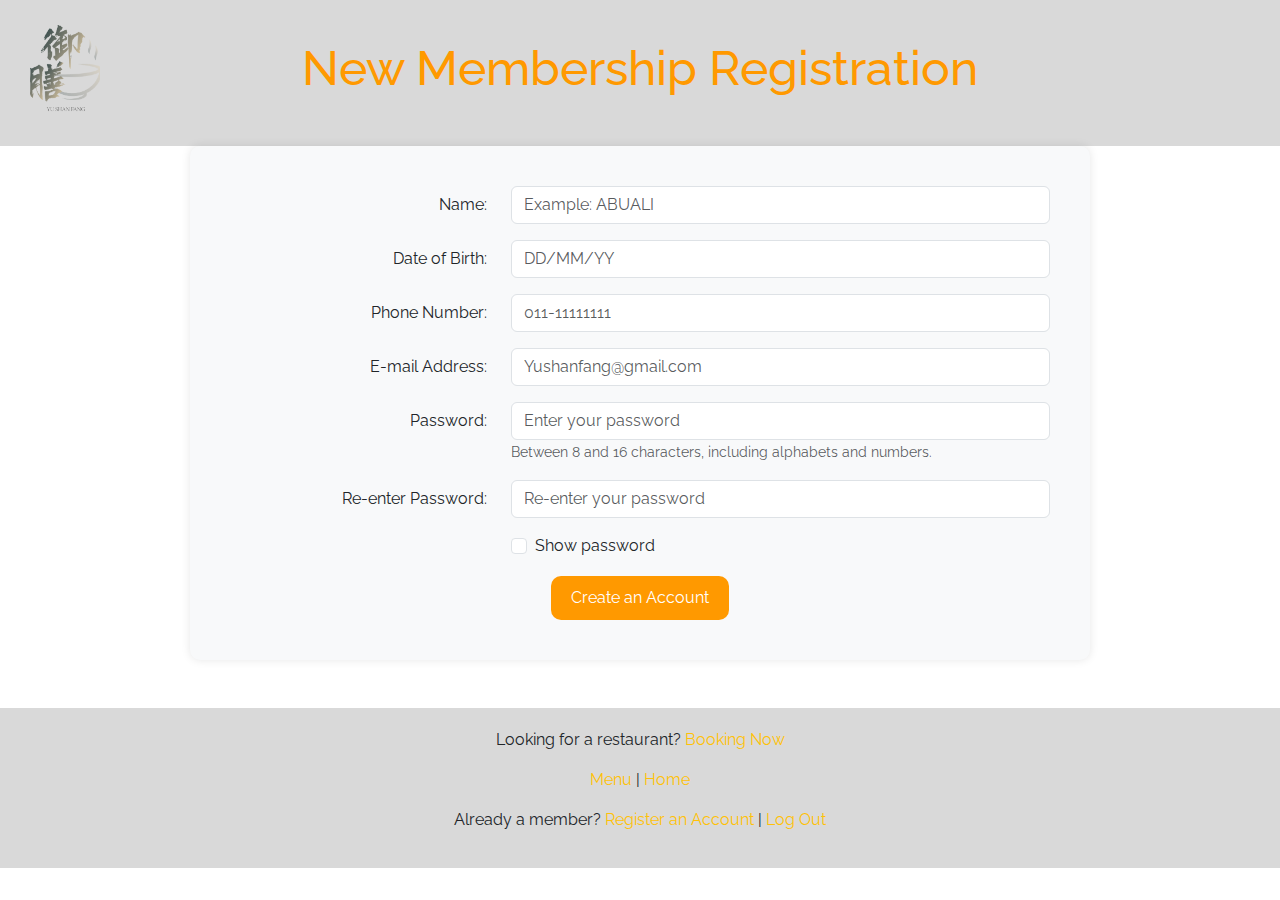
<file: signup.html>
<!DOCTYPE html>
<html lang="en">

<head>
  <meta charset="utf-8">
  <meta name="viewport" content="width=device-width, initial-scale=1">
  <link href="https://cdn.jsdelivr.net/npm/bootstrap@5.3.3/dist/css/bootstrap.min.css" rel="stylesheet">
  <script src="https://cdn.jsdelivr.net/npm/bootstrap@5.3.3/dist/js/bootstrap.bundle.min.js"></script>
  <title>YuShanFang</title>
  <link href="https://fonts.googleapis.com/css?family=Raleway&display=swap" rel="stylesheet">
  <style>
    body {
      font-family: 'Raleway', sans-serif;
    }

    .logo {
      background-image: url("image/%E5%BE%A1%E8%86%B3%E6%88%BF%20logo.png");
      width: 70px;
      height: 88px;
      background-repeat: no-repeat;
      background-size: cover;
      position: absolute;
      top: 25px;
      left: 30px;
    }

    .header {
      background-color: #d9d9d9;
      text-align: center;
      padding: 40px 0;
    }

    .header h1 {
      font-size: 48px;
      color: #ff9900;
    }

    .form-section {
      padding: 40px;
      background-color: #f8f9fa;
      border-radius: 10px;
      box-shadow: 0 0 10px rgba(0, 0, 0, 0.1);
      max-width: 900px;
      margin: auto;
    }

    .form-label {
      font-size: 18px;
    }

    .btn-custom {
      background-color: #ff9900;
      color: #fff;
      border: none;
      padding: 10px 20px;
      border-radius: 10px;
    }

    .btn-custom:hover {
      background-color: #e68a00;
    }

    .footer {
      background-color: #d9d9d9;
      padding: 20px;
      text-align: center;
    }
  </style>
</head>

<body>
  <div class="logo"></div>

  <header class="header">
    <h1>New Membership Registration</h1>
  </header>

  <div class="form-section">
    <form>
      <div class="row mb-3">
        <label for="name" class="col-sm-4 col-form-label text-end">Name:</label>
        <div class="col-sm-8">
          <input type="text" class="form-control" id="name" placeholder="Example: ABUALI">
        </div>
      </div>

      <div class="row mb-3">
        <label for="dob" class="col-sm-4 col-form-label text-end">Date of Birth:</label>
        <div class="col-sm-8">
          <input type="text" class="form-control" id="dob" placeholder="DD/MM/YY">
        </div>
      </div>

      <div class="row mb-3">
        <label for="phone" class="col-sm-4 col-form-label text-end">Phone Number:</label>
        <div class="col-sm-8">
          <input type="text" class="form-control" id="phone" placeholder="011-11111111">
        </div>
      </div>

      <div class="row mb-3">
        <label for="email" class="col-sm-4 col-form-label text-end">E-mail Address:</label>
        <div class="col-sm-8">
          <input type="email" class="form-control" id="email" placeholder="Yushanfang@gmail.com">
        </div>
      </div>

      <div class="row mb-3">
        <label for="password" class="col-sm-4 col-form-label text-end">Password:</label>
        <div class="col-sm-8">
          <input type="password" class="form-control" id="password" placeholder="Enter your password">
          <small class="form-text text-muted">Between 8 and 16 characters, including alphabets and numbers.</small>
        </div>
      </div>

      <div class="row mb-3">
        <label for="confirm-password" class="col-sm-4 col-form-label text-end">Re-enter Password:</label>
        <div class="col-sm-8">
          <input type="password" class="form-control" id="confirm-password" placeholder="Re-enter your password">
        </div>
      </div>

      <div class="row mb-3">
        <div class="col-sm-8 offset-sm-4">
          <div class="form-check">
            <input type="checkbox" class="form-check-input" id="show-password">
            <label class="form-check-label" for="show-password">Show password</label>
          </div>
        </div>
      </div>

      <div class="text-center">
        <button type="submit" class="btn btn-custom"  onclick="alert('Create Complete!')">Create an Account</button>
      </div>
    </form>
  </div>

  <footer class="footer mt-5">
    <p>Looking for a restaurant? <a href="Booking.html" class="text-decoration-none text-warning">Booking Now</a></p>
    <p><a href="main.html#section1" class="text-decoration-none text-warning">Menu</a> | <a href="main.html" class="text-decoration-none text-warning">Home</a></p>
    <p>Already a member? <a href="signup.html" class="text-decoration-none text-warning">Register an Account</a> | <a href="index.html" class="text-decoration-none text-warning">Log Out</a></p>
  </footer>
</body>

</html>
</file>
<file: style.css>
body {
    font-family: Arial, sans-serif;
    background-color: #f8f9fa;
}

h1 {
    font-size: 2.5rem;
    color: #333;
}

.card-title {
    font-size: 1.2rem;
    font-weight: bold;
    color: #333;
}

.card-text {
    font-size: 0.9rem;
    color: #777;
}

.card-body p.fw-bold {
    font-size: 1.1rem;
    color: #000;
}

.menu {
    background-color: #ffffff;
    padding: 3rem 1rem;
}

/* 响应式字体调整 */
@media (max-width: 768px) {
    h1 {
        font-size: 2rem;
    }

    .card-title {
        font-size: 1rem;
    }

    .card-text {
        font-size: 0.85rem;
    }
}
h2.text-warning {
    font-size: 2rem;
    font-weight: 700;
    color: #ff9900;
}

footer {
    background-color: #f8f9fa;
    color: #333;
}

footer h5 {
    font-size: 1.25rem;
    font-weight: bold;
    color: #000;
}

footer ul {
    padding-left: 0;
    list-style: none;
}

footer ul li a {
    color: #000000;
    text-decoration: none;
}

footer ul li a:hover {
    text-decoration: underline;
}

body {
    background-color: #f8f9fa;
}

h2 {
    font-size: 2rem;
    font-weight: bold;
    margin-bottom: 0.5rem;
}

.bg-light {
    background-color: #f9f9f9 !important;
}

.text-warning {
    font-size: 1.25rem;
}

img.rounded-circle {
    width: 40px;
    height: 40px;
}
</file>
